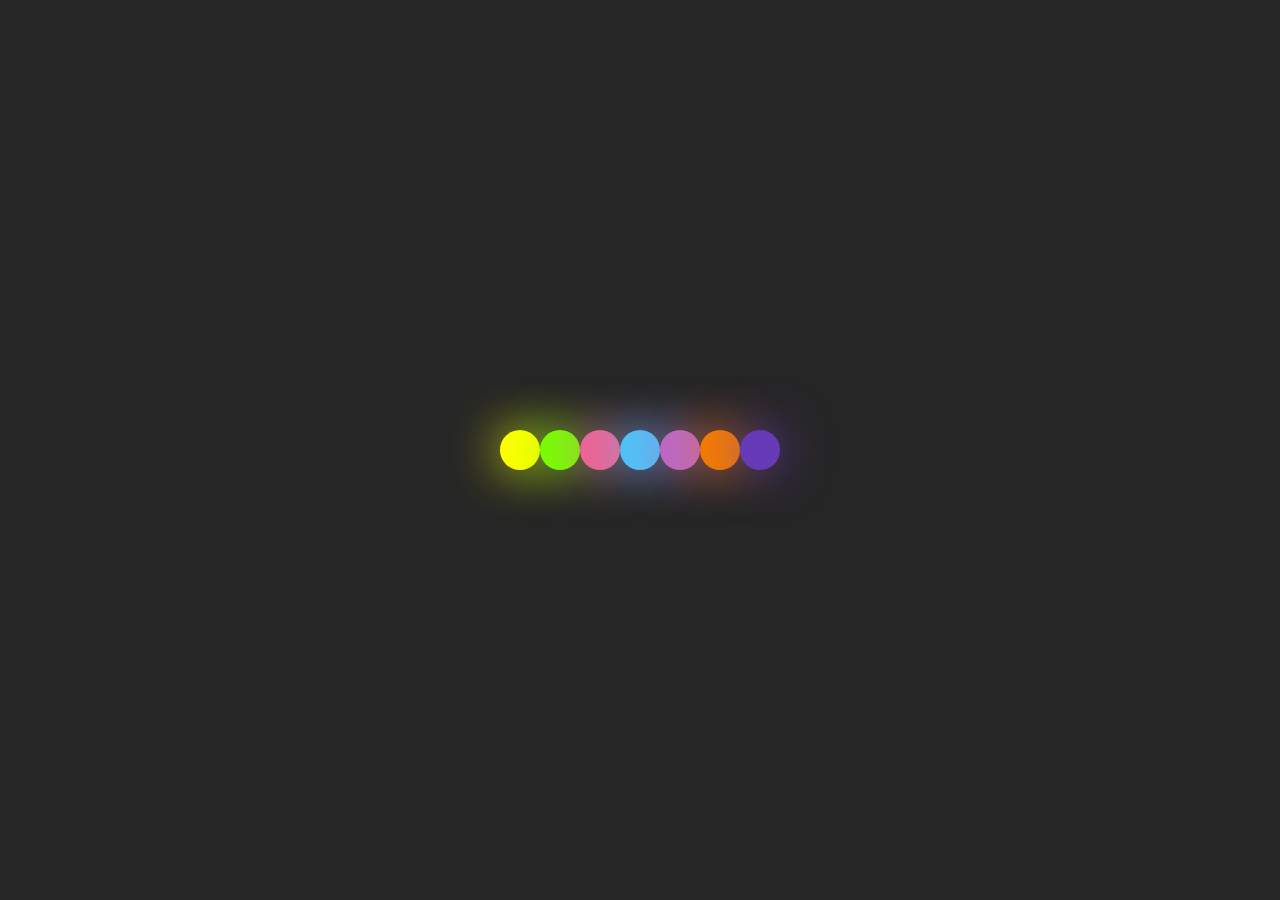
<file: GlowingAnimation/index.html>
<!DOCTYPE html>
<html lang="en">
<head>
  <meta charset="UTF-8">
  <title>Glowing Animation</title>
  <link rel="stylesheet" href="style.css">
</head>
<body>
  <ul>
    <li></li>
    <li></li>
    <li></li>
    <li></li>
    <li></li>
    <li></li>
    <li></li>
  </ul>
</body>
</html>
</file>
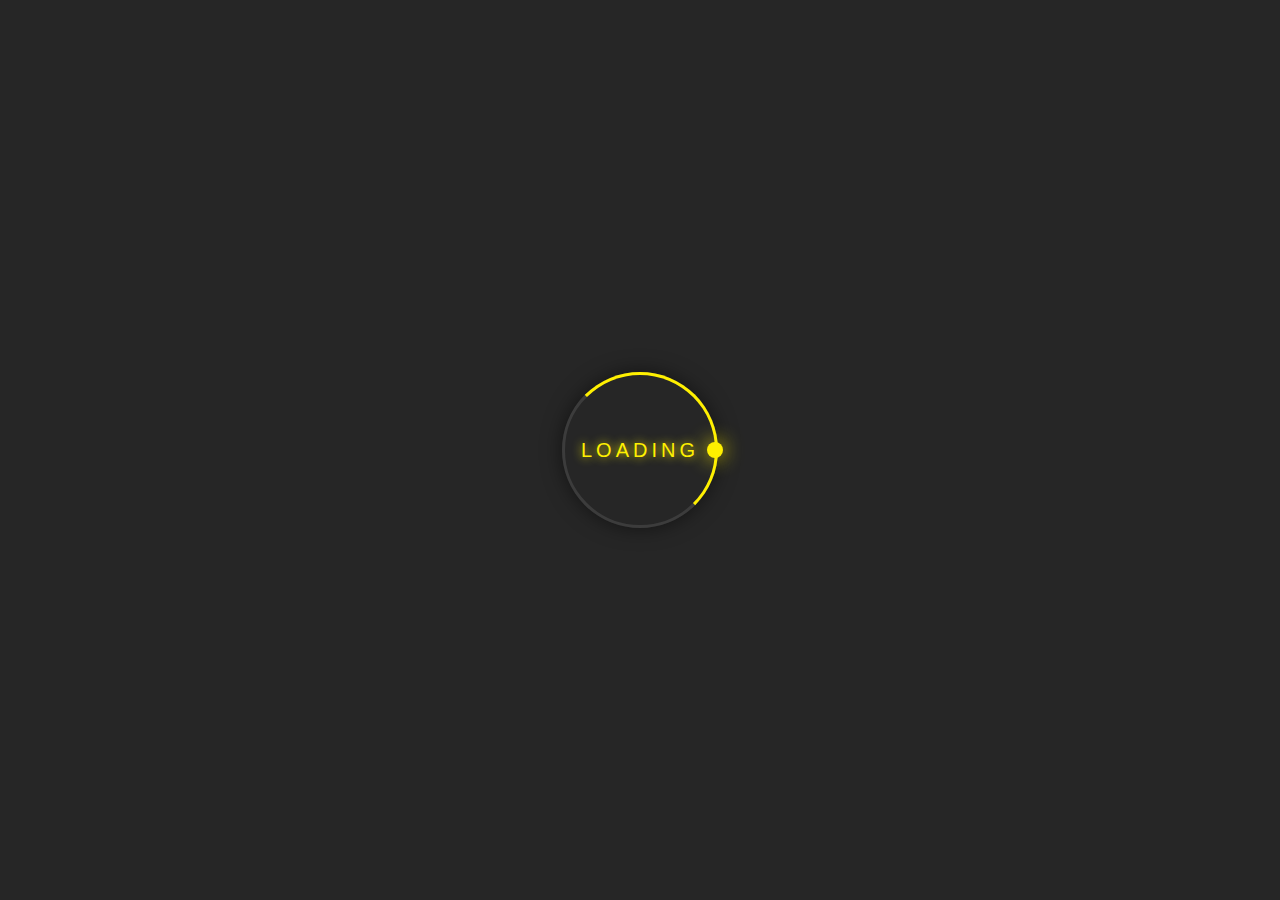
<file: LoadindRingsText/index.htm>
<!DOCTYPE html>
<html lang="en">
<head>
  <meta charset="UTF-8">
  <title>Rings Loading Text</title>
  <link rel="stylesheet" href="style.css">
</head>
<body>
  <div class="ring">
	 loading
	 <span></span>
  </div>
</body>
</html>
</file>
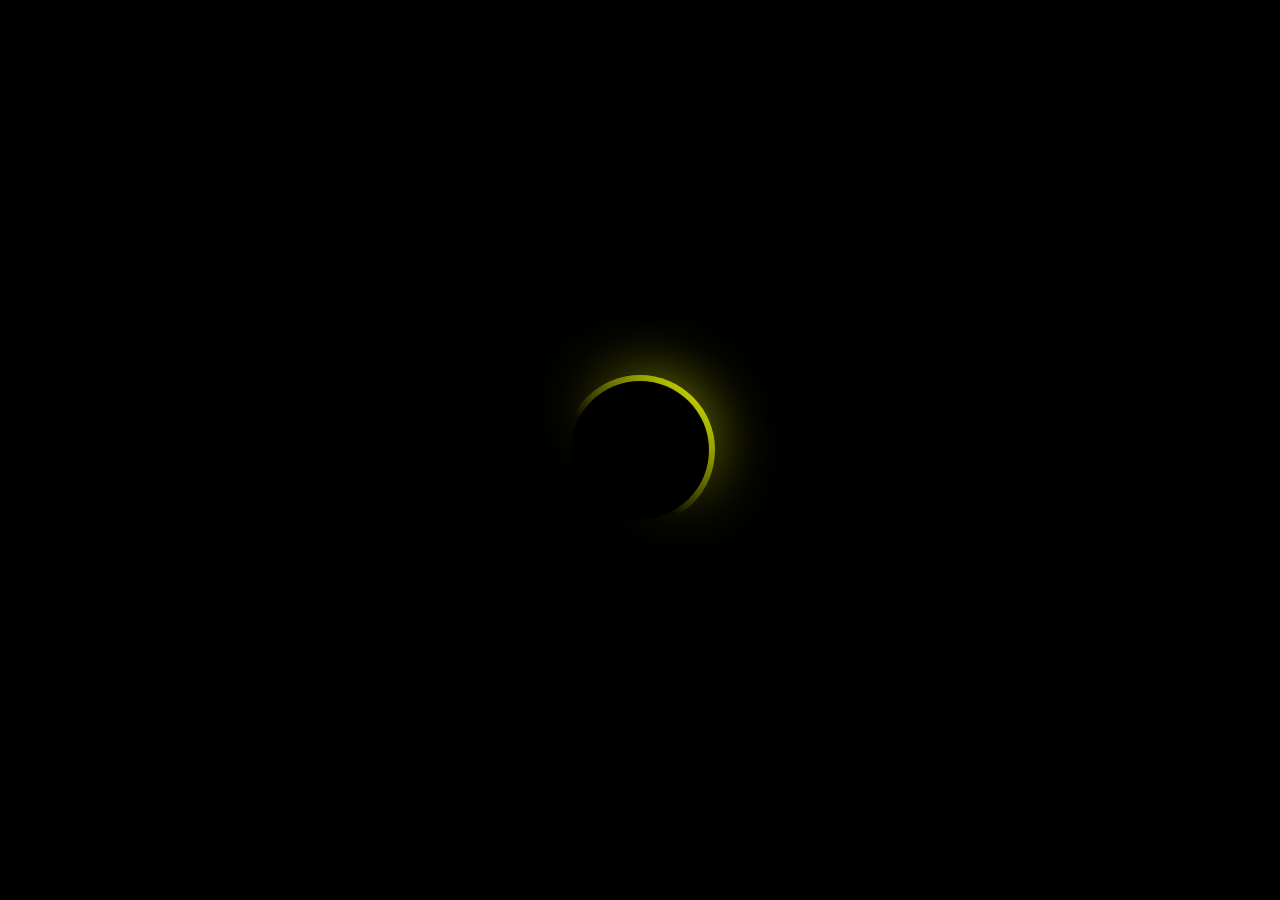
<file: RingBlackGradiant/index.html>
<!DOCTYPE html>
<html lang="en">
<head>
  <meta charset="UTF-8">
  <title>Rings Black Gradiant</title>
  <link rel="stylesheet" href="style.css">
</head>
<body>
  <div class="loader"></div>
</body>
</html>
</file>
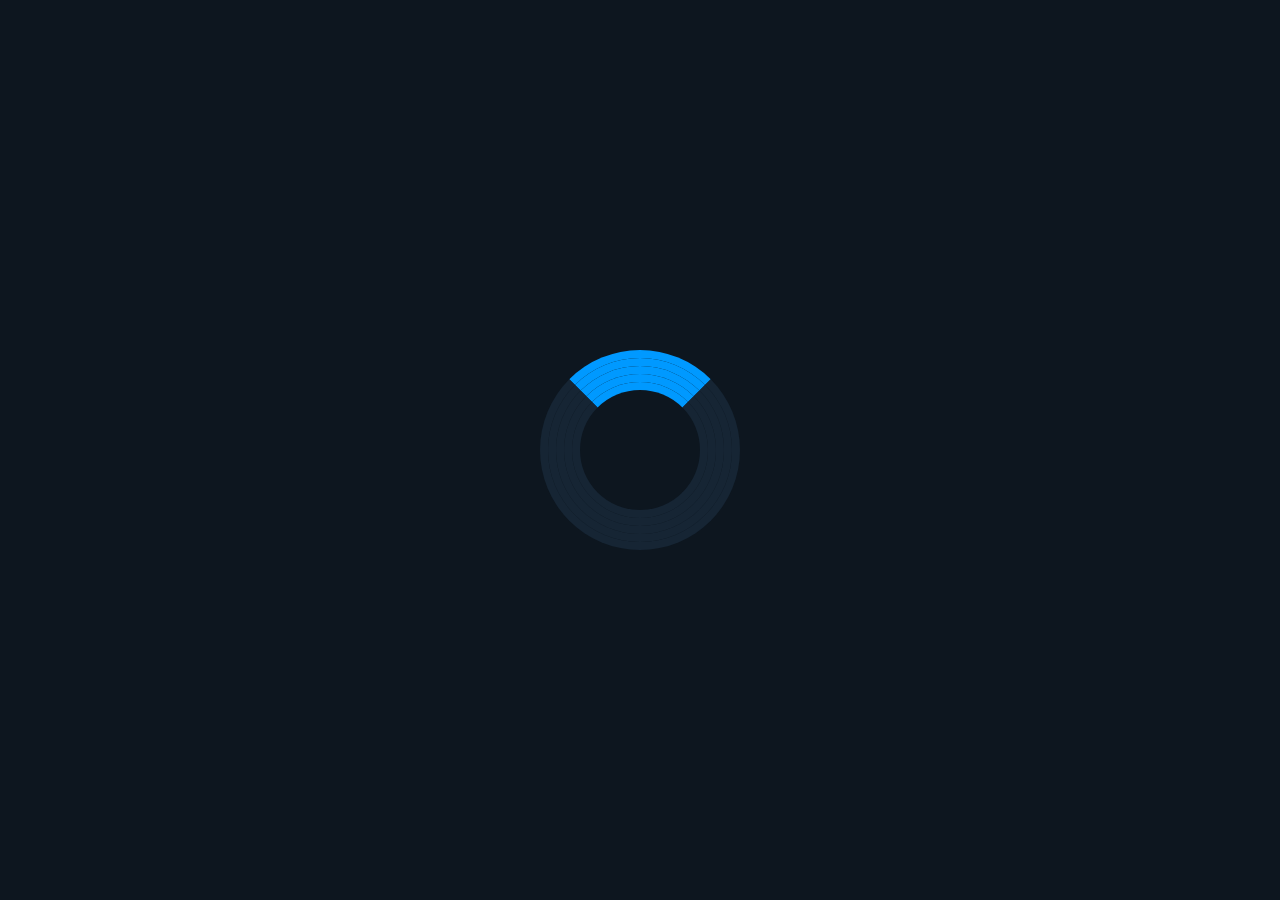
<file: RingsDelayM/index.html>
<!DOCTYPE html>
<html lang="en">
<head>
  <meta charset="UTF-8">
  <title>Rings Delay MultiCircle</title>
  <link rel="stylesheet" href="style.css">
</head>
<body>
  <div id="loader-container">
	 <div class="loader-div">
		<div class="loader-div">
		  <div class="loader-div">
			 <div class="loader-div">
				<div class="loader-div">
				  
				</div>
			 </div>
		  </div>
		</div>
	 </div>
  </div>  
</body>
</file>
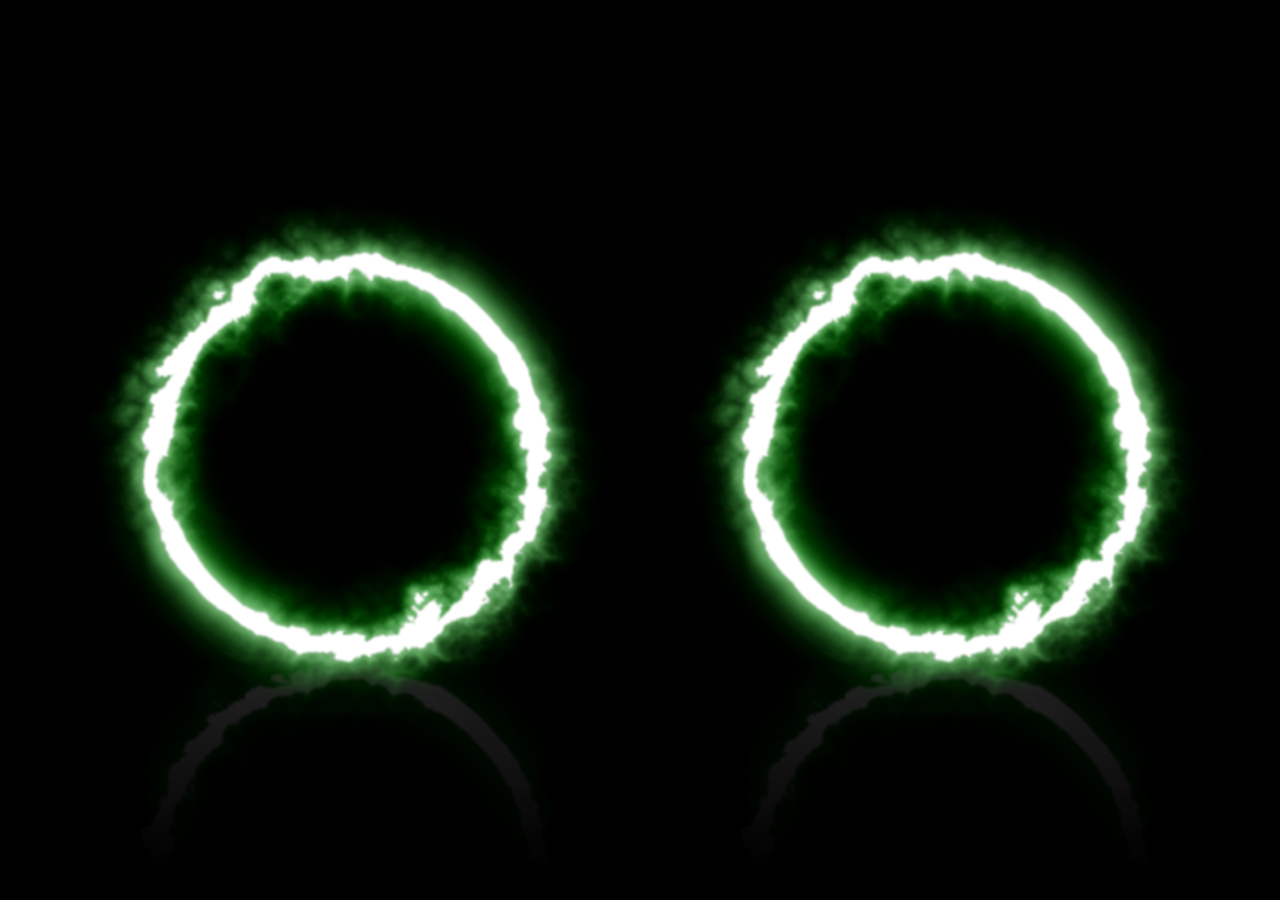
<file: RingsFire/index.html>
<!DOCTYPE html>
<html lang="en">
<head>
  <meta charset="UTF-8">
  <title>Rings Fire</title>
  <link rel="stylesheet" href="style.css">
</head>
<body>
  <div class="circle"></div>
  <div class="circle"></div>
  <svg>
	 <filter id="wavy">
		<feTurbulence x="0" y="0" baseFrequency="0.009" numOctaves="5" seed="2">
		  <animate attributeName="baseFrequency" dur="60s" values="0.02;0.005;0.02" repeatCounts"infefinite">
		</feTurbulence>
		<feDisplacementMap in="SourceGraphic" scale="30">
	 </filter>
  </svg>
</body>
</html>
</file>
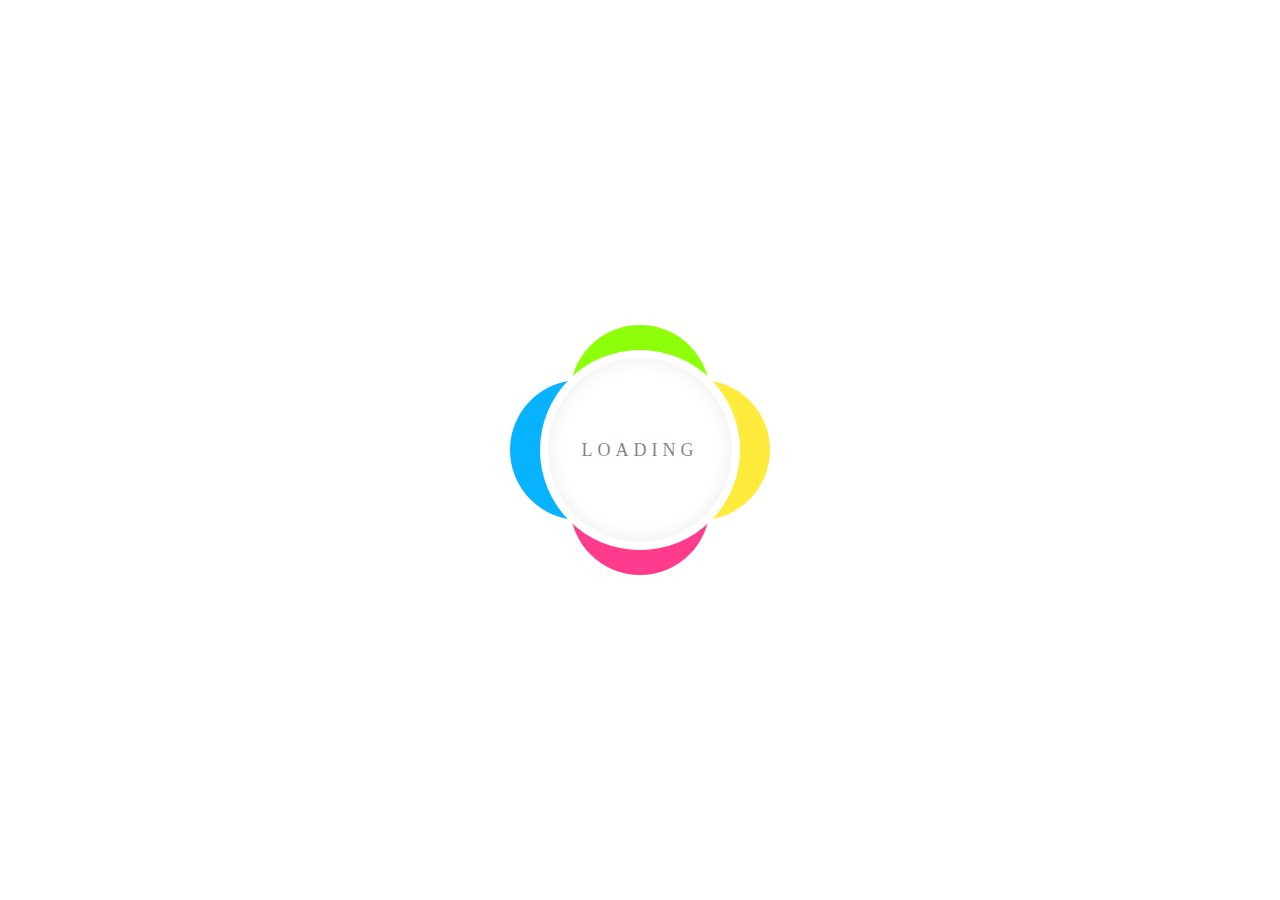
<file: RingsGradiantShadow/index.htm>
<!DOCTYPE html>
<html lang="en">
<head>
  <meta charset="UTF-8">
  <title>Rings gradiante Shadow</title>
  <link rel="stylesheet" href="style.css">
</head>
<body>
  <div class="loader">
	 <span>Loading</span>
  </div>	 
</body>
</html>
</file>
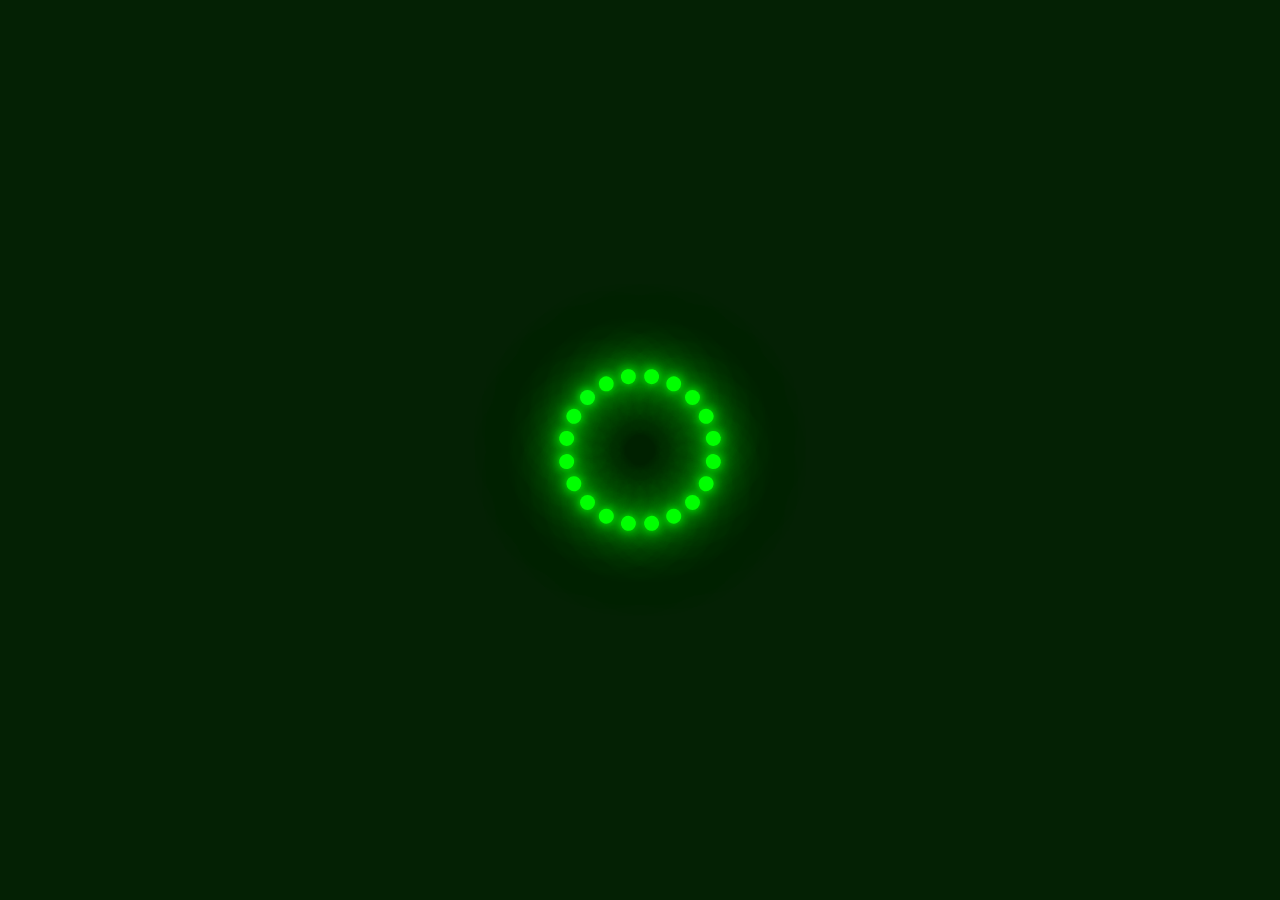
<file: RingsLoadinsPoint/index.html>
<!DOCTYPE html>
<html lang="en">
<head>
    <meta charset="UTF-8">
    <meta name="viewport" content="width=device-width, initial-scale=1.0">
    <title>Document</title>
    <link rel="stylesheet" href="style.css">
</head>
<body>
    <section>
        <div class="loader">
            <span style="--i:1;"></span>
            <span style="--i:2;"></span>
            <span style="--i:3;"></span>
            <span style="--i:4;"></span>
            <span style="--i:5;"></span>
            <span style="--i:6;"></span>
            <span style="--i:7;"></span>
            <span style="--i:8;"></span>
            <span style="--i:9;"></span>
            <span style="--i:10;"></span>
            <span style="--i:11;"></span>
            <span style="--i:12;"></span>
            <span style="--i:13;"></span>
            <span style="--i:14;"></span>
            <span style="--i:15;"></span>
            <span style="--i:16;"></span>
            <span style="--i:17;"></span>
            <span style="--i:18;"></span>
            <span style="--i:19;"></span>
            <span style="--i:20;"></span>
        </div>
    </section>
</body>
</html>
</file>
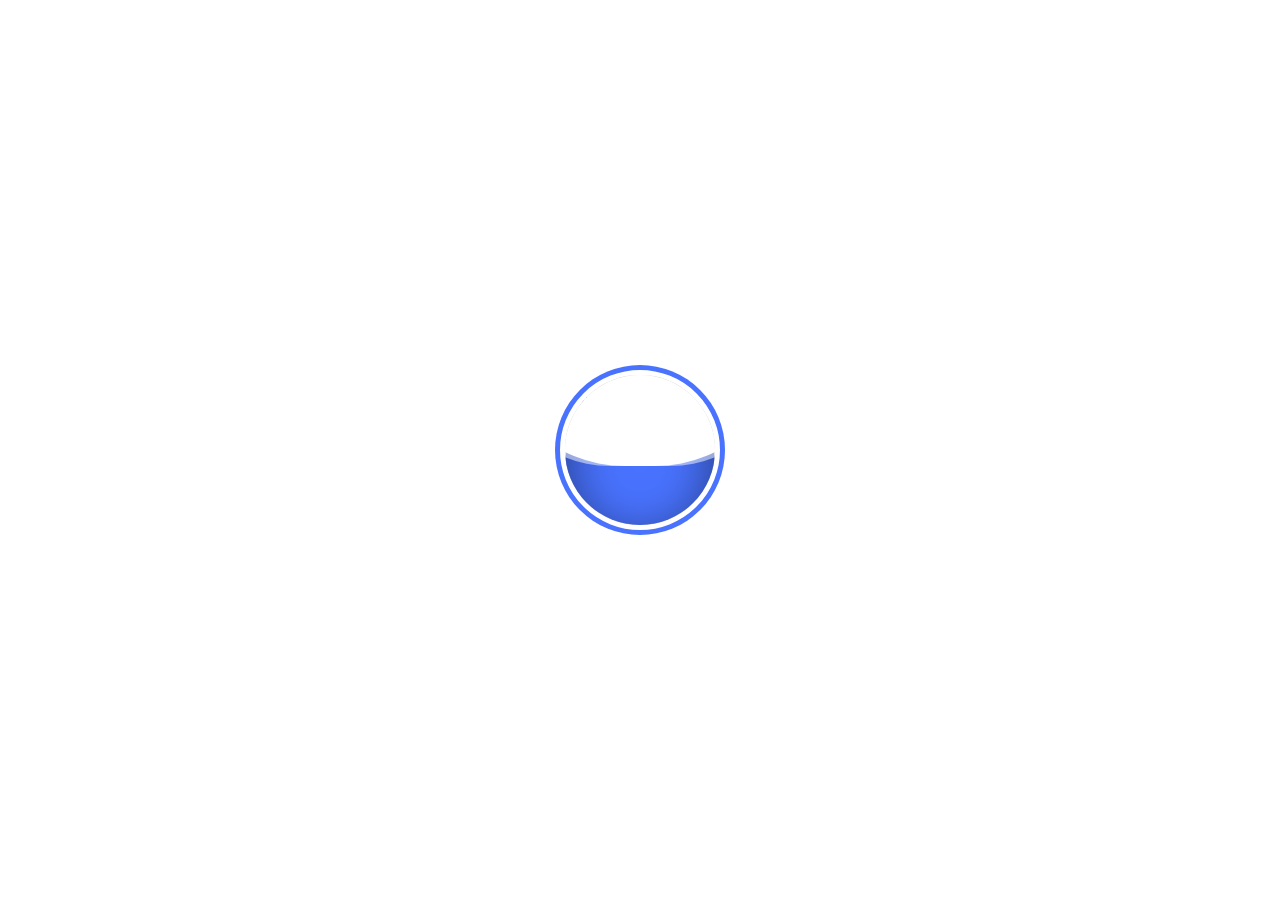
<file: WaterLoading/index.htm>
<!DOCTYPE html>
<html lang="en">
<head>
  <meta charset="UTF-8">
  <title>Water Circle loading</title>
  <link rel="stylesheet" href="style.css">
</head>
<body>
  <div class="circle">
	 <div class="wave"><p>Hipoacusia</p></div>
  </div>
</body>
</html>
</file>
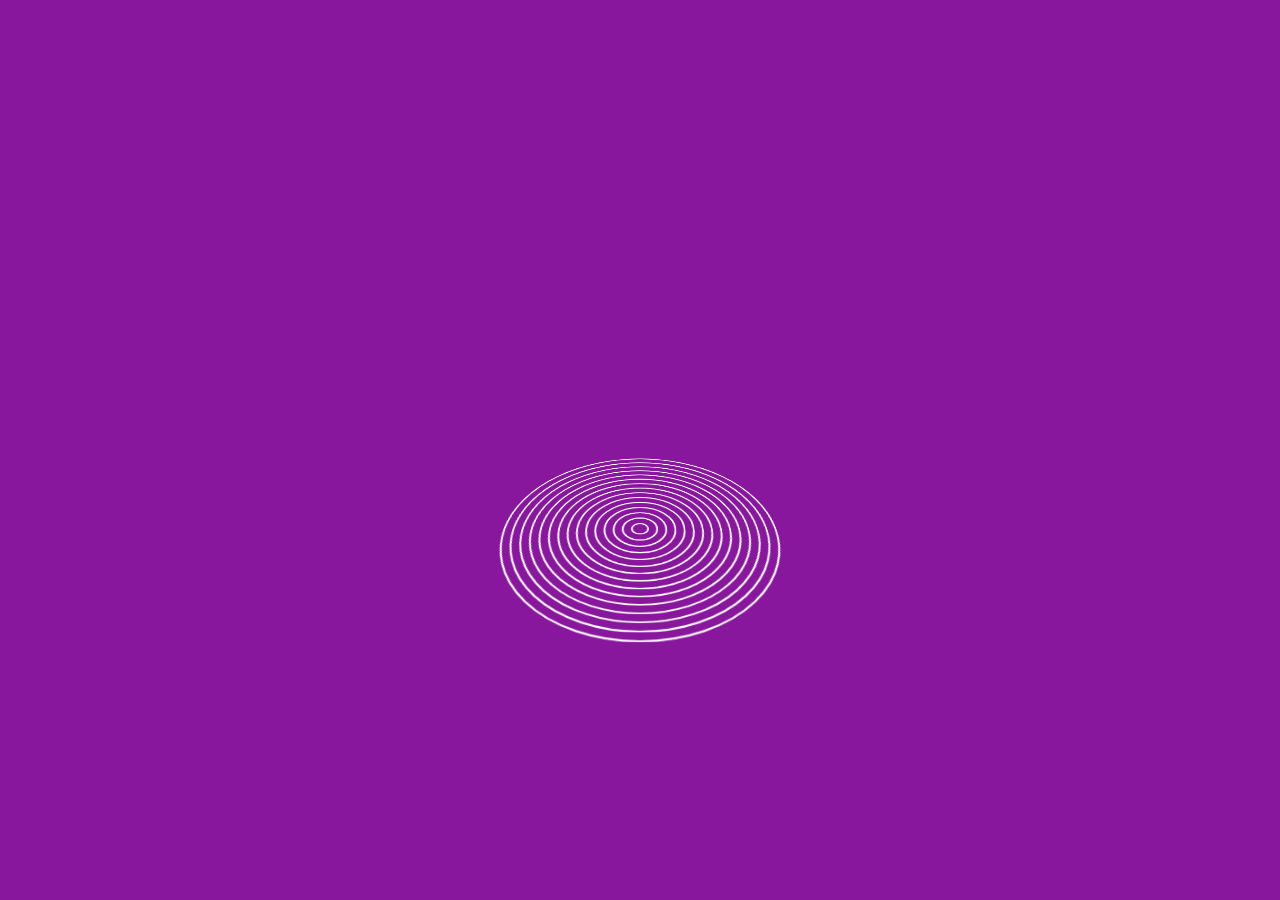
<file: WavyCircle/index.html>
<!DOCTYPE html>
<html lang="en">
<head>
	<meta charset="UTF-8">
	<title>Wavy Circle Loading</title>
	<link rel="stylesheet" href="style.css">
</head>
<body>
	<div class="loader">
		<span></span>
		<span></span>
		<span></span>
		<span></span>
		<span></span>
		<span></span>
		<span></span>
		<span></span>
		<span></span>
		<span></span>
		<span></span>
		<span></span>
		<span></span>
		<span></span>
		<span></span>
	</div>
</body>
</html>
</file>
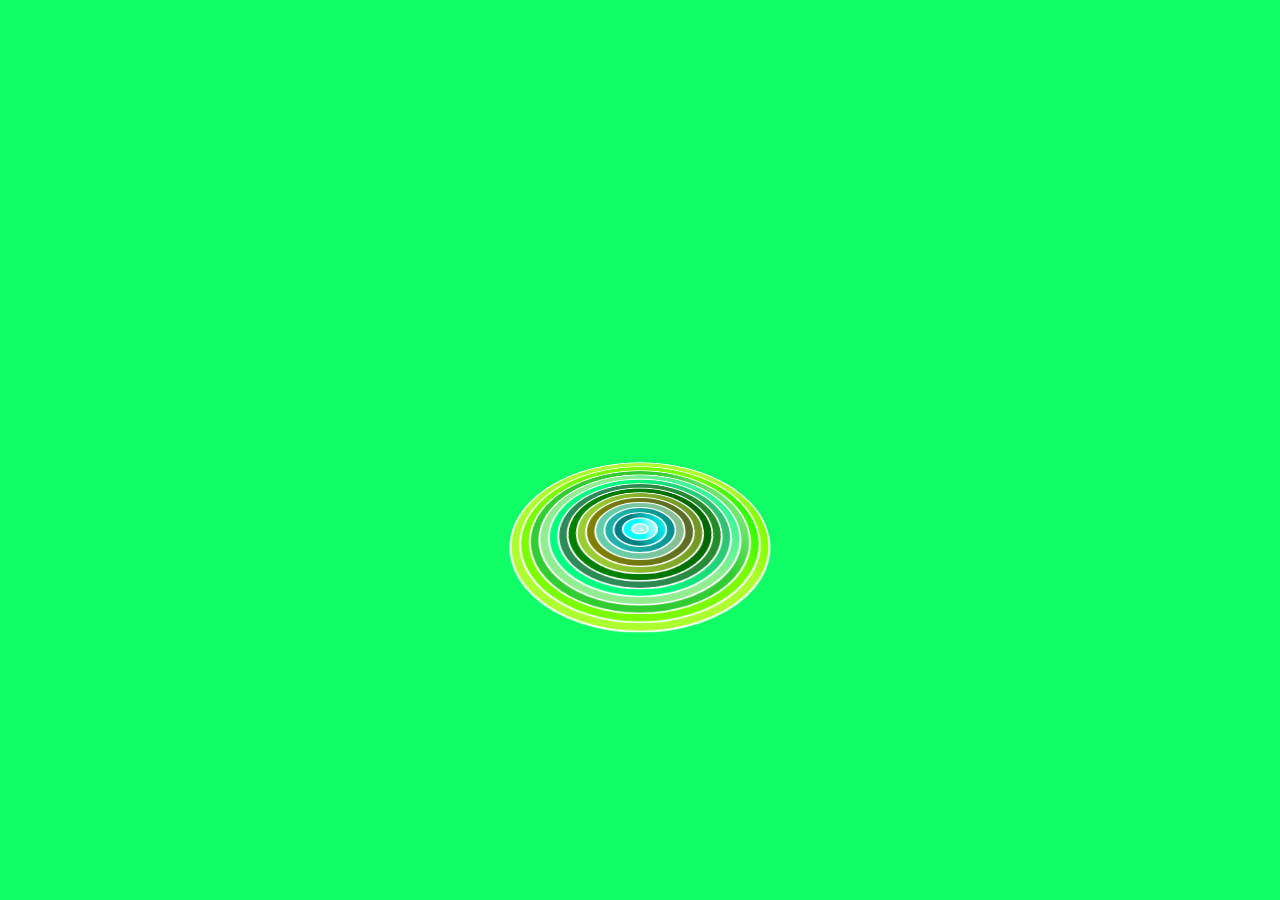
<file: WavyCircle2/index.html>
<!DOCTYPE html>
<html lang="en">
<head>
	<meta charset="UTF-8">
	<title>Wavy Circle2 Ejercicio</title>
	<link rel="stylesheet" href="style.css">
</head>
<body>
	<div class="loader">
		<span class="loader_circle"></span>
		<span class="loader_circle"></span>
		<span class="loader_circle"></span>
		<span class="loader_circle"></span>
		<span class="loader_circle"></span>
		<span class="loader_circle"></span>
		<span class="loader_circle"></span>
		<span class="loader_circle"></span>
		<span class="loader_circle"></span>
		<span class="loader_circle"></span>
		<span class="loader_circle"></span>
		<span class="loader_circle"></span>
		<span class="loader_circle"></span>
		<span class="loader_circle"></span>
		<span class="loader_circle"></span> <!--15 span-->
	</div>
</body>
</html>
</file>
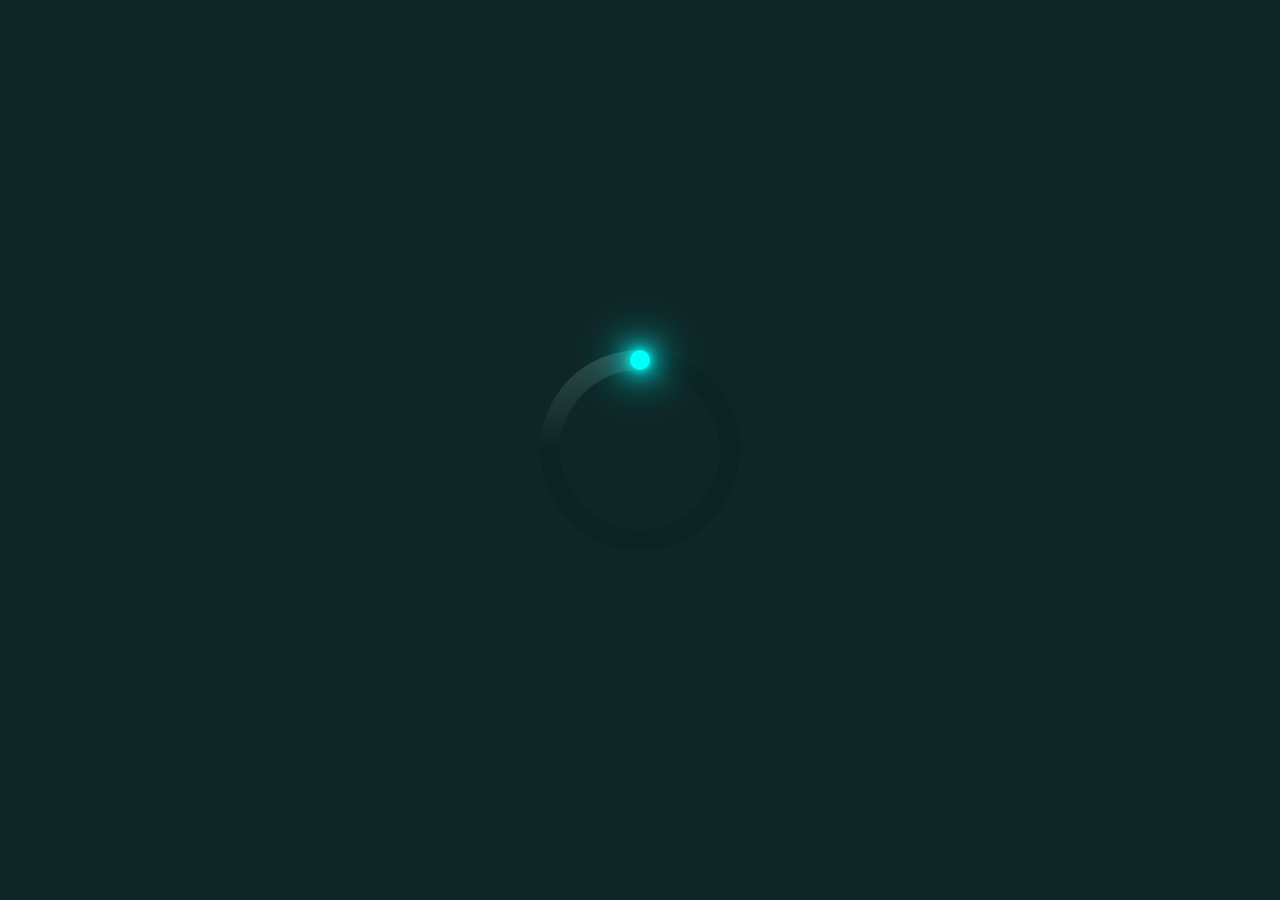
<file: RingsGradiant/Ringsloadin2.html>
<!DOCTYPE html>
<html lang="en">
<head>
    <meta charset="UTF-8">
    <meta name="viewport" content="width=device-width, initial-scale=1.0">
    <title>Document</title>
    <link rel="stylesheet" href="estilo.css">
</head>
<body>
    <div class="container">
        <div class="loader"><span></span></div>
    </div>
</body>
</html>
</file>
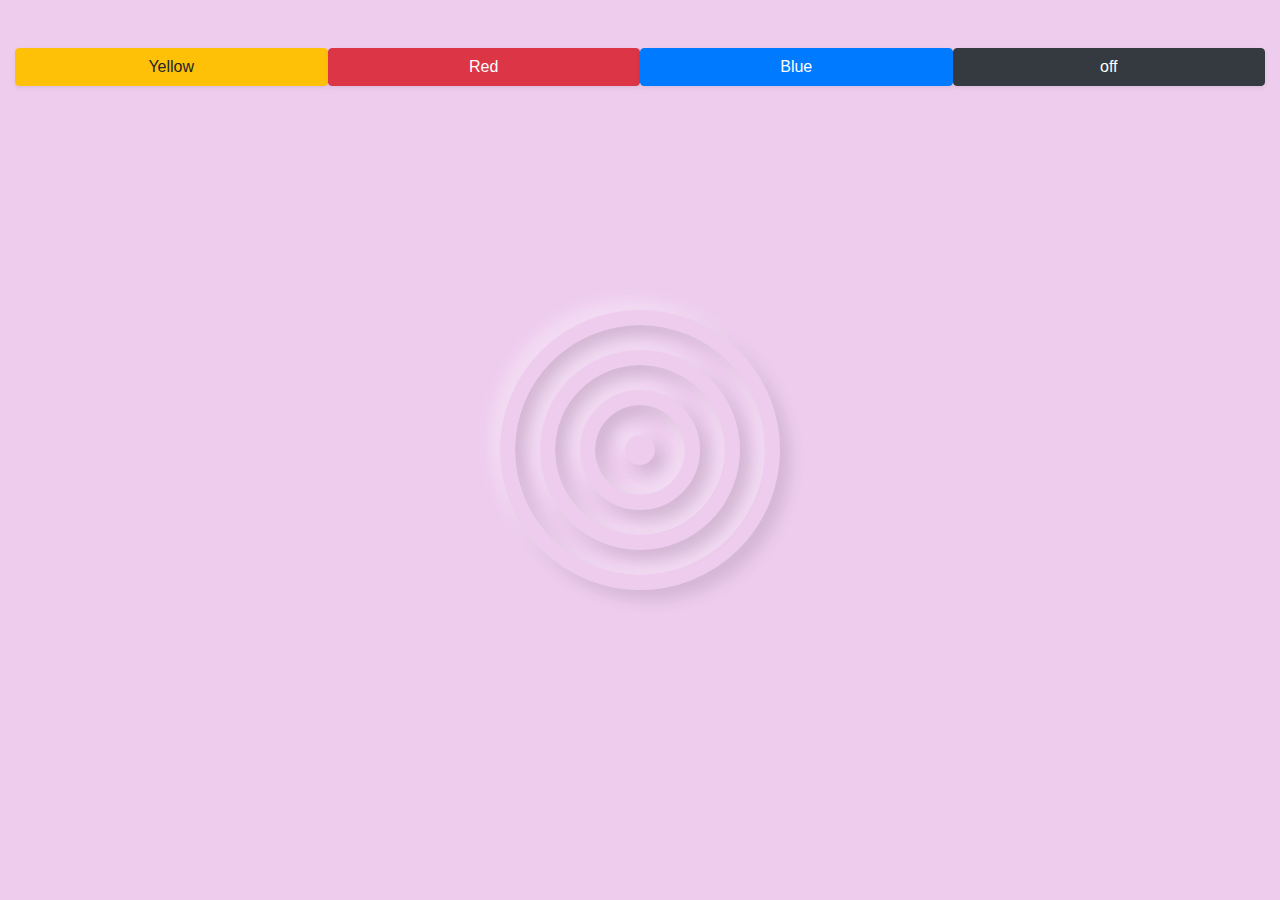
<file: RingsMultiCircle/Rings.html>
<!doctype html>
<html lang="en">
  <head>
    <title>Title</title>
    <!-- Required meta tags -->
    <meta charset="utf-8">
    <meta name="viewport" content="width=device-width, initial-scale=1, shrink-to-fit=no">

    <!-- Bootstrap CSS -->
    <link rel="stylesheet" href="https://stackpath.bootstrapcdn.com/bootstrap/4.3.1/css/bootstrap.min.css" integrity="sha384-ggOyR0iXCbMQv3Xipma34MD+dH/1fQ784/j6cY/iJTQUOhcWr7x9JvoRxT2MZw1T" crossorigin="anonymous">
    <link rel="stylesheet" href="Estilo.css">
  </head>
  <body>
    <div class="container col-12">
      <button class="btn btn-warning action1 col-3 mt-5 float-left shadow-sm">Yellow</button>
      <button class="btn btn-dark action4 col-3 mt-5 float-right shadow-sm">off</button>
      <button class="btn btn-danger action3 col-3 mt-5 float-left shadow-sm">Red</button>
      <button class="btn btn-primary action2 col-3 mt-5 float-right shadow-sm">Blue</button>
    </div>
    <div class="container">
      <div class="ring ring1"></div>
      <div class="ring ring2"></div>
      <div class="ring ring3"></div>
      <div class="ring ring4"></div>
    </div>
    <!-- Optional JavaScript -->
    <!-- jQuery first, then Popper.js, then Bootstrap JS -->
    <script src="https://code.jquery.com/jquery-3.3.1.slim.min.js" integrity="sha384-q8i/X+965DzO0rT7abK41JStQIAqVgRVzpbzo5smXKp4YfRvH+8abtTE1Pi6jizo" crossorigin="anonymous"></script>
    <script src="https://cdnjs.cloudflare.com/ajax/libs/popper.js/1.14.7/umd/popper.min.js" integrity="sha384-UO2eT0CpHqdSJQ6hJty5KVphtPhzWj9WO1clHTMGa3JDZwrnQq4sF86dIHNDz0W1" crossorigin="anonymous"></script>
    <script src="https://stackpath.bootstrapcdn.com/bootstrap/4.3.1/js/bootstrap.min.js" integrity="sha384-JjSmVgyd0p3pXB1rRibZUAYoIIy6OrQ6VrjIEaFf/nJGzIxFDsf4x0xIM+B07jRM" crossorigin="anonymous"></script>
  </body>
</html>
</file>
<file: GlowingAnimation/style.css>
body
{
  margin: 0;
  padding: 0;
  background: #262626;
}
ul
{
  position: absolute;
  top: 50%;
  left: 50%;
  transform: translate(-50%, -50%);
  margin: 0;
  padding: 0;
  display: flex;
}
ul li 
{
  list-style: none;
  width: 40px;
  height: 40px;
  background: #fff;
  border-radius: 50%;
  animation: animate 1.6s ease-in-out infinite;
}
@keyframes animate 
{
  0%,40%,100%
  {
	 transform: scale(0.2);
  }
  20%
  {
	 transform: scale(1);
  }
}
ul li:nth-child(1)
{
  animation-delay: -1.4s;
  background: #ffff00;
  box-shadow: 0 0 50px #ffff00;
}
ul li:nth-child(2)
{
  animation-delay: -1.2s;
  background: #76ff03;
  box-shadow: 0 0 50px #76ff03;
}
ul li:nth-child(3)
{
  animation-delay: -1s;
  background: #f06292;
  box-shadow: 0 0 50px #f06292;
}
ul li:nth-child(4)
{
  animation-delay: -0.8s;
  background: #4fc3f7;
  box-shadow: 0 0 50px #4fc3f7;
}
ul li:nth-child(5)
{
  animation-delay: -0.6s;
  background: #ba68c8;
  box-shadow: 0 0 50px #ba68c8;
}
ul li:nth-child(6)
{
  animation-delay: -0.4s;
  background: #f57c00;
  box-shadow: 0 0 50px #f57c00;
}
ul li:nth-child(7)
{
  animation-delay: -0.2s;
  background: #673ab7;
  box-shadow: 0 0 50px #673ab7;
}
</file>
<file: LoadindRingsText/style.css>
body
{
  margin: 0;
  padding: 0;
  background: #262626;
}
.ring
{
  position: absolute;
  top: 50%;
  left: 50%;
  transform: translate(-50%, -50%);
  width: 150px;
  height: 150px;
  background: transparent;
  border: 3px solid #3c3c3c;
  border-radius: 50%;
  text-align: center;
  line-height: 150px;
  font-family: sans-serif;
  font-size: 20px;
  color: #fff000;
  letter-spacing: 4px;
  text-transform: uppercase;
  text-shadow: 0 0 10px #fff000;
  box-shadow: 0 0 20px rgba(0,0,0,.5);
}
.ring::before
{
  content: '';
  position: absolute;
  top: -3px;
  left: -3px;
  width: 100%;
  height: 100%;
  border: 3px solid transparent;
  border-top: 3px solid #fff000;
  border-right: 3px solid #fff000;
  border-radius: 50%;
  animation: animatecircle 2s linear infinite;
}
span
{
  display: block;
  position: absolute;
  top: calc(50% - 2px);
  left: 50%;
  width: 50%;
  height: 4px;
  background: transparent;
  transform-origin: left;
  animation: animate 2s linear infinite;
}
span::before
{
  content: '';
  position: absolute;
  width: 16px;
  height: 16px;
  border-radius: 50%;
  background: #fff000;
  top: -6px;
  right: -8px;
  box-shadow: 0 0 20px #fff000;
}
@keyframes animatecircle
{
  0%
  {
	 transform: rotate(0deg);
  }
  100%
  {
	 transform: rotate(360deg);
  }
}@keyframes animate
{
  0%
  {
	 transform: rotate(45deg);
  }
  100%
  {
	 transform: rotate(405deg);
  }
}
</file>
<file: RingBlackGradiant/style.css>
*
{
  margin: 0;
  padding: 0;
  box-sizing: border-box;
}
body
{
  display: flex;
  justify-content: center;
  align-items: center;
  min-height: 100vh;
  background: #000;
}
.loader
{
  position: relative;
  width: 150px;
  height: 150px;
  border-radius: 50%;
  background: linear-gradient(45deg, transparent,
				  transparent 40%,#e5f403);
  animation: animate 2s linear infinite;				  
}
@keyframes animate
{
  0%
  {
	 transform: rotate(0deg);
	 filter: hue-rotate(0deg);
  }
  100%
  {
	 transform: rotate(360deg);
	 filter: hue-rotate(360deg);
  }
}
.loader::before
{
  content: '';
  position: absolute;
  top: 6px;
  left: 6px;
  right: 6px;
  bottom: 6px;
  background: #000;
  border-radius: 50%;
  z-index: 1000;
}
.loader::after
{
  content: '';
  position: absolute;
  top: 0px;
  left: 0px;
  right: 0px;
  bottom: 0px;
  background: #000;
  border-radius: 50%;
  z-index: 1000;  
  background: linear-gradient(45deg, transparent,
				  transparent 40%,#e5f403);
  z-index: 1;
  filter: blur(30px);
}
</file>
<file: RingsDelayM/style.css>
*
{
  margin: 0;
  padding: 0;
}
body
{
  box-sizing: border-box;
  min-width: 100vg;
  background: #0d161f;
}
#loader-container
{
  width: 200px;
  height: 200px;
  position: absolute;
  top: 50%;
  left: 50%;
  transform: translate(-50%,-50%);
  overflow: hidden;
}
.loader-div
{
  width: calc(100% - 16px);
  height: calc(100% - 16px);
  border: 8px solid #162534;
  border-top: 8px solid #09f;
  border-radius: 50%;
  animation: rotate 5s linear infinite;
}
@keyframes rotate
{
  100%
  {
	 transform: rotate(360deg);
  }
}
</file>
<file: RingsFire/style.css>
*
{
  margin: 0;
  padding: 0;
  box-sizing: border-box;
}
body
{
  display: flex;
  justify-content: center;
  align-items: center;
  min-height: 100vh;
  background: #000;
}
.circle
{
  position: relative;
  width: 600px;
  height: 600px;
  filter: url(#wavy) blur(1px);
}
.circle::before
{
  content: '';
  position: absolute;
  top: 100px;
  left: 100px;
  right: 100px;
  bottom: 100px;
  border: 20px solid #fff;
  border-radius: 50%;
  box-shadow: 0 0 50px #0f0,
				  inset 0 0 50px #0f0;
  -webkit-box-reflect: below 10px linear-gradient(transparent,transparent,#0002);
  animation: 5s animate linear infinite;
}
.circle::after
{
  content: '';
  position: absolute;
  top: 100px;
  left: 100px;
  right: 100px;
  bottom: 100px;
  border: 20px solid #fff;
  border-radius: 50%;
  box-shadow: 0 0 30px #fff,
				  inset 0 0 20px #fff;
}
.circle:nth-child(2)::before
{
  animation-delay: -2.5s;
}
@keyframes animate
{
  0%
  {
	 box-shadow: 0 0 50px #0f0
					 inset 0 0 50px #0f0;
	 filter: hue-rotate(0deg);				 
  }
  20%
  {
	 box-shadow: 0 0 60px #0f0
					 inset 0 0 60px #0f0;
  }
  40%
  {
	 box-shadow: 0 0 40px #0f0
					 inset 0 0 40px #0f0;
  } 
  60%
  {
	 box-shadow: 0 0 80px #0f0
					 inset 0 0 80px #0f0;
  } 
  80%
  {
	 box-shadow: 0 0 100px #0f0
					 inset 0 0 100px #0f0;
  }
  100%
  {
	 box-shadow: 0 0 50px #0f0
					 inset 0 0 50px #0f0;
	 filter: hue-rotate(360deg);				 
  }
}
svg
{
  width: 0;
  height: 0;
}
</file>
<file: RingsGradiantShadow/style.css>
*
{
  margin: 0;
  padding: 0;
  box-sizing: border-box;
}
body
{
  display: flex;
  justify-content: center;
  align-items: center;
  min-height: 100vh;
}
.loader
{
  position: relative;
  width: 200px;
  height: 200px;
}
.loader::before
{
  content: '';
  position: absolute;
  top: 85px;
  left: 15%;
  width: 70%;
  height: 70%;
  background: #ff3b8d;
  box-shadow: -60px -55px 0 #07b2ff;
  border-radius: 50%;
  animation: animate 5s linear infinite;
}
.loader::after
{
  content: '';
  position: absolute;
  bottom: 85px;
  left: 15%;
  width: 70%;
  height: 70%;
  background: #8dff08;
  box-shadow: 60px 55px 0 #ffeb3b;
  border-radius: 50%;
  animation: animate 5s linear infinite;
}
@keyframes animate
{
  0%
  {
	 filter: blur(50px) hue-rotate(0deg);
  }
  100%
  {
	 filter: blur(50px) hue-rotate(360deg);
  }
}
.loader span
{
  position: absolute;
  top: 0;
  left: 0;
  width: 100%;
  height: 100%;
  background: #fff;
  border-radius: 50%;
  z-index: 5;
  display: flex;
  justify-content: center;
  align-items: center;
  text-transform: uppercase;
  letter-spacing: 5px;
  font-weight: 500;
  font-size: 18px;
  color: rgba(0,0,0,.5);
}
.loader span::before
{
  content: '';
  position: absolute;
  top: 8px;
  left: 8px;
  right: 8px;
  bottom: 8px;
  background: transparent;
  border-radius: 50%;
  box-shadow: inset 0 0 20px rgba(0,0,0,0.08);
}
</file>
<file: RingsLoadinsPoint/style.css>
*
{
    margin: 0;
    padding: 0;
    box-sizing: border-box;
}

section
{
    display: flex;
    justify-content: center;
    align-items: center;
    min-height: 100vh;
    background: #042104;
    animation: animete 10s linear infinite;
}

@keyframes animete
{
    0%{
        filter: hue-rotate(0deg);
    }
    100%{
        filter: hue-rotate(160deg);
    }
}

section .loader
{
    position: relative;
    width: 120px;
    height: 120px;
}

section .loader span
{
    position: absolute;
    top: 0;
    left: 0;
    width: 100%;
    height: 100%;
    transform: rotate(calc(18deg * var(--i)));
}

section .loader span::before
{
    content: '';
    position: absolute;
    top: 0;
    left: 0;
    width: 15px;
    height: 15px;
    border-radius: 50%;
    background: #00ff0a;
    box-shadow: 0 0 10px #00ff0a,
                0 0 20px #00ff0a,
                0 0 40px #00ff0a,
                0 0 60px #00ff0a,
                0 0 80px #00ff0a,
                0 0 100px #00ff0a;
    animation: animate2 2s linear infinite;
    animation-delay: calc(0.1s * var(--i));
}

@keyframes animate2
{
    0%{
        transform: scale(1);
    }
    80%,100%{
        transform: scale(0);
    }
}
</file>
<file: WaterLoading/style.css>
body
{
  margin: 0;
  padding: 0;
}
.circle
{
  position: absolute;
  top: 50%;
  left: 50%;
  transform: translate(-50%,-50%);
  width: 150px;
  height: 150px;
  background: #ccc;
  border: 5px solid #fff;
  box-shadow: 0 0 0 5px #4973ff;
  border-radius: 50%;
  overflow: hidden;
}
.wave
{
  position: relative;
  width: 100%;
  height: 100%;
  background: #4973ff;
  border-radius: 50%;
  box-shadow: inset 0 0 50px rgba(0,0,0,.5);
}
.wave::before,
.wave::after
{
  content: '';
  position: absolute;
  width: 200%;
  height: 200%;
  top: 0;
  left: 50%;
  transform: translate(-50%, -75%);
  background: #000;
}
.wave::before
{
  border-radius: 45%;
  background: rgba(255,255,255,1);
  animation: animate 5s linear infinite;
}
.wave::after
{
  border-radius: 40%;
  background: rgba(255,255,255,.5);
  animation: animate 10s linear infinite;
}
@keyframes animate
{
  0%
  {
	 transform: translate(-50%, -75%) rotate(0deg);
  }
  100%
  {
	 transform: translate(-50%, -75%) rotate(360deg);
  }
}
</file>
<file: WavyCircle/style.css>
body
{
	margin: 0;
	padding: 0;
	display: flex;
	justify-content: center;
	align-items:center;
	min-height: 100vh;
	background: #89179e;
}
.loader
{
	position: relative;
	width: 300px;
	height: 300px;
	transform-style: preserve-3d;
	transform: perspective(500px) rotateX(60deg);
}
.loader span
{
	position: absolute;
	display: block;
	border: 2px solid #fff;
	box-sizing: border-box;
	border-radius: 50%;
	transform: translateZ(-100px);
	animation: animate 3s ease-in-out infinite;
}
@keyframes animate
{
	0%,100%
	{
		transform: translateZ(-100px);
	}
	50%
	{
		transform: translateZ(100px);
	}
}
.loader span:nth-child(1)
{
	top: 0;
	left: 0;
	right: 0;
	bottom: 0;
	animation-delay: 1.4s;
}
.loader span:nth-child(2)
{
	top: 10px;
	left: 10px;
	right: 10px;
	bottom: 10px;
	animation-delay: 1.3s;
}
.loader span:nth-child(3)
{
	top: 20px;
	left: 20px;
	right: 20px;
	bottom: 20px;
	animation-delay: 1.2s;
}
.loader span:nth-child(4)
{
	top: 30px;
	left: 30px;
	right: 30px;
	bottom: 30px;
	animation-delay: 1.1s;
}
.loader span:nth-child(5)
{
	top: 40px;
	left: 40px;
	right: 40px;
	bottom: 40px;
	animation-delay: 1s;
}
.loader span:nth-child(6)
{
	top: 50px;
	left: 50px;
	right: 50px;
	bottom: 50px;
	animation-delay: 0.9s;
}
.loader span:nth-child(7)
{
	top: 60px;
	left: 60px;
	right: 60px;
	bottom: 60px;
	animation-delay: 0.8s;
}
.loader span:nth-child(8)
{
	top: 70px;
	left: 70px;
	right: 70px;
	bottom: 70px;
	animation-delay: 0.7s;
}
.loader span:nth-child(9)
{
	top: 80px;
	left: 80px;
	right: 80px;
	bottom: 80px;
	animation-delay: 0.6s;
}
.loader span:nth-child(10)
{
	top: 90px;
	left: 90px;
	right: 90px;
	bottom: 90px;
	animation-delay: 0.5s;
}
.loader span:nth-child(11)
{
	top: 100px;
	left: 100px;
	right: 100px;
	bottom: 100px;
	animation-delay: 0.4s;
}
.loader span:nth-child(12)
{
	top: 110px;
	left: 110px;
	right: 110px;
	bottom: 110px;
  animation-delay: 0.3s;
}
.loader span:nth-child(13)
{
	top: 120px;
	left: 120px;
	right: 120px;
	bottom: 120px;
  animation-delay: 0.2s;
}
.loader span:nth-child(14)
{
	top: 130px;
	left: 130px;
	right: 130px;
	bottom: 130px;
  animation-delay: 0.1s;
}
.loader span:nth-child(15)
{
	top: 140px;
	left: 140px;
	right: 140px;
	bottom: 140px;
	animation-delay: 0s;
}
</file>
<file: WavyCircle2/style.css>
body
{
	margin: 0;
	padding: 0;
	display: flex;
	justify-content: center;
	align-items:center;
	min-height: 100vh;
	background: #1f6;
}
.loader
{
	position: relative;
	width: 300px;
	height: 300px;
	transform-style: preserve-3d;
	transform: perspective(500px) rotateX(60deg);
}
.loader .loader_circle
{
	position: absolute;
	display: block;
	border: 2px solid #fff;
	box-sizing: border-box;
	border-radius: 50%;
	transform: translateZ(-100px);
	animation: animate 3s ease-in-out infinite;
}
@keyframes animate
{
  0%,100%
  {
	transform: translateY(0);
  }
  50%
  {
	 transform: translateY(100px);
	 background: #1f6;
  }
}
.loader_circle:nth-child(1)
{
	top: 10px;
	left: 10px;
	right: 10px;
	bottom: 10px;
	background: linear-gradient(90deg, 	#ADFF2F 90%, #7FFF00);
	animation-delay: 0.1s;
}
.loader_circle:nth-child(2)
{
	top: 20px;
	left: 20px;
	right: 20px;
	bottom: 20px;
	background: linear-gradient(80deg, #7CFC00 80%, #00FF00);
	animation-delay: 0.2s;
}
.loader_circle:nth-child(3)
{
	top: 30px;
	left: 30px;
	right: 30px;
	bottom: 30px;
	background: linear-gradient(70deg, #32CD32 70%,#98FB98);
	animation-delay: 0.3s;
}
.loader_circle:nth-child(4)
{
	top: 40px;
	left: 40px;
	right: 40px;
	bottom: 40px;
	background: linear-gradient(60deg, #90EE90 60%,#00FA9A);
	animation-delay: 0.4s;
}
.loader_circle:nth-child(5)
{
	top: 50px;
	left: 50px;
	right: 50px;
	bottom: 50px;
	background: linear-gradient(80deg, #00FF7F 50%, #3CB371);	
	animation-delay: 0.5s;
}
.loader_circle:nth-child(6)
{
	top: 60px;
	left: 60px;
	right: 60px;
	bottom: 60px;
   background: linear-gradient(80deg, #2E8B57 40%, #228B22); 
	animation-delay: 0.6s;
}
.loader_circle:nth-child(7)
{
	top: 70px;
	left: 70px;
	right: 70px;
	bottom: 70px;
   background: linear-gradient(80deg, #008000 30%, #006400);
	animation-delay: 0.7s;
}
.loader_circle:nth-child(8)
{
	top: 80px;
	left: 80px;
	right: 80px;
	bottom: 80px;
	background: linear-gradient(80deg, #9ACD32 20%, #6B8E23);
	animation-delay: 0.8s;
}
.loader_circle:nth-child(9)
{
	top: 90px;
	left: 90px;
	right: 90px;
	bottom: 90px;
   background: linear-gradient(80deg, #808000 10%, #556B2F);
	animation-delay: 0.9s;
}
.loader_circle:nth-child(10)
{
	top: 100px;
	left: 100px;
	right: 100px;
	bottom: 100px;
   background: linear-gradient(80deg, #66CDAA 20%, #8FBC8F);
	animation-delay: 1s;
}
.loader_circle:nth-child(11)
{
	top: 110px;
	left: 110px;
	right: 110px;
	bottom: 110px;
   background: linear-gradient(80deg, #20B2AA 30%, #008B8B);
	animation-delay: 1.1s;
}
.loader_circle:nth-child(12)
{
	top: 120px;
	left: 120px;
	right: 120px;
	bottom: 120px;
   background: linear-gradient(80deg, #008080 40%, #00FFFF);
	animation-delay: 1.2s;
}
.loader_circle:nth-child(13)
{
	top: 130px;
	left: 130px;
	right: 130px;
	bottom: 130px;
   background: linear-gradient(80deg, #00FFFF 50%, #E0FFFF);
	animation-delay: 1.3s;
}
.loader_circle:nth-child(14)
{
	top: 140px;
	left: 140px;
	right: 140px;
	bottom: 140px;
   background: linear-gradient(80deg, #AFEEEE 60%, #7FFFD4);
	animation-delay: 1.4s;
}
.loader_circle:nth-child(15)
{
	top: 150px;
	left: 150px;
	right: 150px;
	bottom: 150px;
   background: linear-gradient(80deg, #40E0D0 70%, #40E0D0);
	animation-delay: 1.5s;
}
</file>
<file: RingsGradiant/estilo.css>
*
{
    margin: 0;
    padding: 0;
    box-sizing: border-box;
}
body
{
    display: flex;
    justify-content: center;
    align-items: center;
    min-height: 100vh;
    background: #102626;
}
.container
{
    position: relative;
    width: 100%;
    display: flex;
    justify-content: center;
    align-items: center;
		-moz-box-reflect: below 1px linear-gradient(#0001,#0004);
}
.container .loader
{
    position: relative;
    width: 200px;
    height: 200px; 
    border-radius: 50%;
    background: #0d2323;
		animation: animate 2s linear infinite;
}
@keyframes animate
{
	0%
	{
		transform: rotate(0deg);
	}
	100%
	{
		transform: rotate(360deg);
	}
}
.container .loader::before
{
    content: '';
    position: absolute;
    top: 0;
    left: 0;
    width: 50%;
    height: 100%;
    background: linear-gradient(to top, transparent, rgba(93, 136, 133, 0.4));
    background-size: 100px 100px;
    background-repeat: no-repeat;
    border-top-left-radius: 100px;
    border-bottom-left-radius: 100px;
}

.container .loader::after
{
    content: '';
    position: absolute;
    top: 0;
    left: 50%;
    transform: translateX(-50%);
    width: 20px;
    height: 20px;
    background-color: #00fff9;
    border-radius: 50%;
    z-index: 10;
    box-shadow: 0 0 10px #00fff9,
								0 0 20px #00fff9,
								0 0 30px #00fff9,
								0 0 40px #00fff9,
								0 0 50px #00fff9,
								0 0 60px #00fff9;
}

.container .loader span
{
    position: absolute;
    top: 20px;
    left: 20px;
		right: 20px;;
    bottom: 20px;
    background: #102626;
    border-radius: 50%;
}
</file>
<file: RingsMultiCircle/Estilo.css>
body{
    background-color: #eeccee;
    padding: 0;
    margin: 0;
}

.ring{
    background-color: #eeccee;
    position: absolute;
    margin: auto;
    top: 0;
    bottom: 0;
    right: 0;
    left: 0;
    box-shadow: 
        -10px -10px 15px rgba(255, 255, 255,0.3 ),
        10px 10px 15px rgba(70, 70, 70, 0.15),
        inset -10px -10px 15px rgba(255, 255, 255, 0.3),
        inset 10px 10px 15px rgba(70, 70, 70, 0.15);
    border: 15px solid #eeccee;
    border-radius: 50%;   
}

.ring4{
    height: 30px;
    width: 30px;
    animation: glow4 2.5s infinite;
}

@keyframes glow4{
    0%{
        background-color: #eeccec;
    }
    20%{
        background-color: #ffad00;
    }
    100%{
        background-color: #ffad00;
    }
}

.ring3{
    height: 120px;
    width: 120px;
    animation: glow3 2.5s infinite;
}

@keyframes glow3{
    20%{
        background-color: #eeccec;
    }
    40%{
        background-color: #ffad00;
    }
    100%{
        background-color: #ffad00;
    }
}

.ring2{
    height: 200px;
    width: 200px;
    animation: glow2 2.5s infinite;
}

@keyframes glow2{
    40%{
        background-color: #eeccec;
    }
    60%{
        background-color: #ffad00;
    }
    100%{
        background-color: #ffad00;
    }
}

.ring1{
    height: 280px;
    width: 280px;
    animation: glow1 2.5s infinite;
}

@keyframes glow1{
    60%{
        background-color: #eeccee;
    }
    80%{
        background-color: #ffad00;
    }
    100%{
        background-color: #ffad00;
    }
}
</file>
